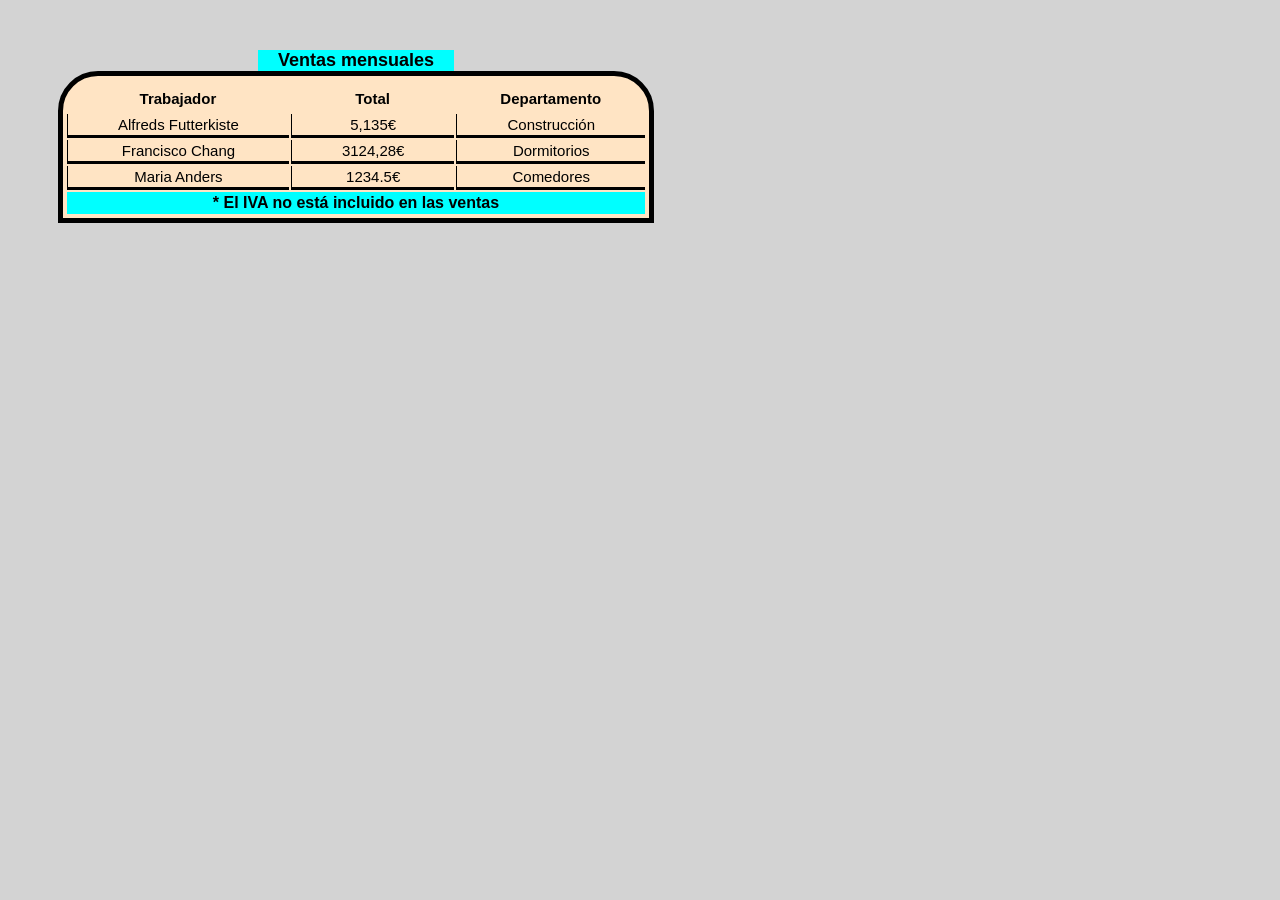
<file: Border-radius/index.html>
<!DOCTYPE html>
<html lang="es">

<head>
    <meta charset="UTF-8">
    <meta http-equiv="X-UA-Compatible" content="IE=edge">
    <meta name="viewport" content="width=device-width, initial-scale=1.0">
    <title>Ejercicio Columnas</title>
    <link rel="stylesheet" href="style.css">
</head>

<body>
    <main>
         <table class="presupuesto">
            <caption>Ventas mensuales</caption>
            <tr>
                <th>Trabajador</th>
                <th>Total</th>
                <th>Departamento</th>
            </tr>
            <tr>
                <td>Alfreds Futterkiste</td>
                <td>5,135€</td>
                <td>Construcción</td>
            </tr>
            <tr>
                <td>Francisco Chang</td>
                <td>3124,28€</td>
                <td>Dormitorios</td>
            </tr>
            <tr>
                <td>Maria Anders</td>
                <td>1234.5€</td>
                <td>Comedores</td>
            </tr>
            <tr>
                <td class="iva" colspan="3">* El IVA no está incluido en las ventas</td>
            </tr>
         </table>
    </main>
</body>

</html>
</file>
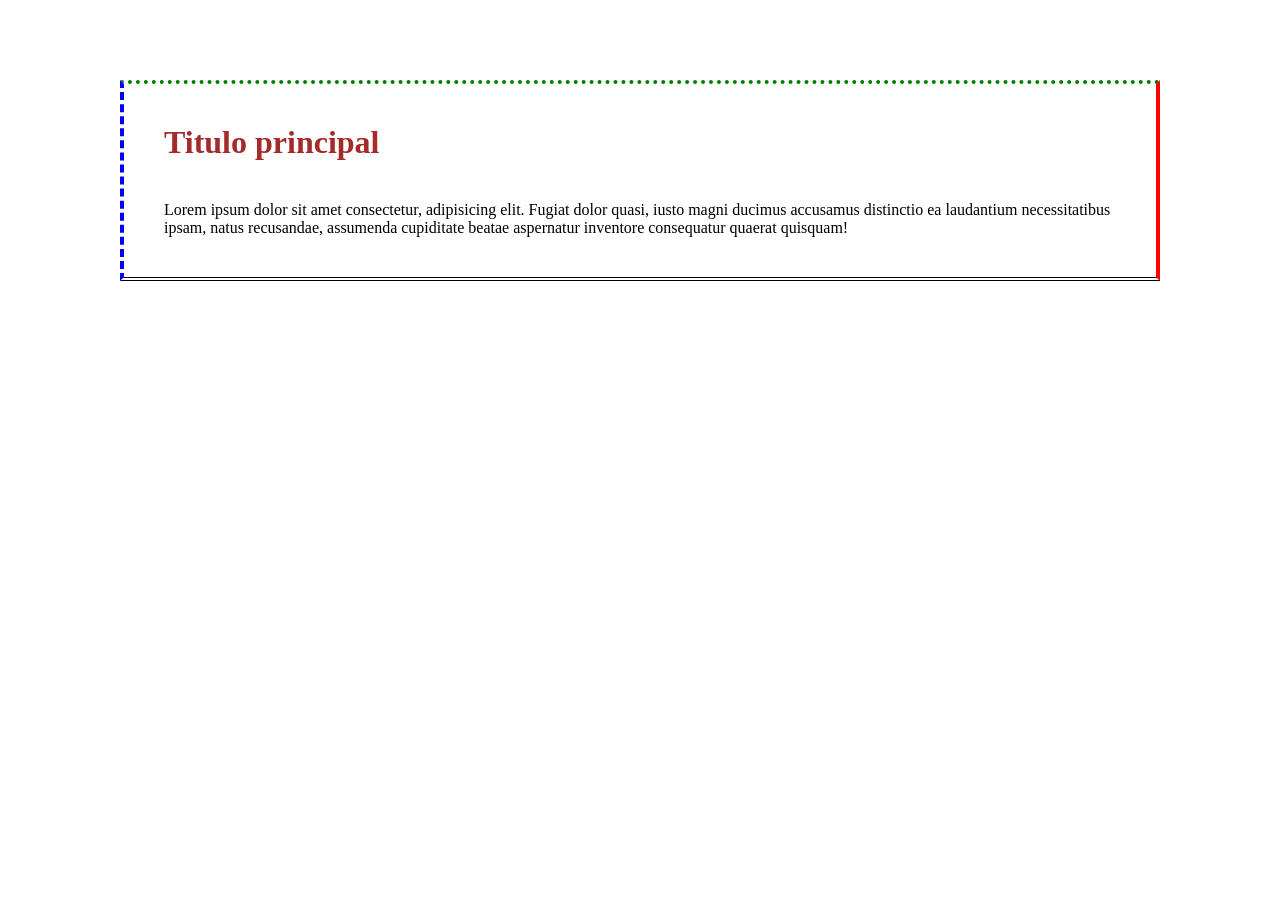
<file: Border/index.html>
<!DOCTYPE html>
<html lang="es">

<head>
    <meta charset="UTF-8">
    <meta http-equiv="X-UA-Compatible" content="IE=edge">
    <meta name="viewport" content="width=device-width, initial-scale=1.0">
    <title>Ejercicio Columnas</title>
    <link rel="stylesheet" href="style.css">
</head>

<body>
    <main>
        <h1>Titulo principal</h1>
        <p>Lorem ipsum dolor sit amet consectetur, adipisicing elit. Fugiat dolor quasi, iusto magni ducimus accusamus
            distinctio ea laudantium necessitatibus ipsam, natus recusandae, assumenda cupiditate beatae aspernatur
            inventore consequatur quaerat quisquam!</p>
    </main>
</body>

</html>
</file>
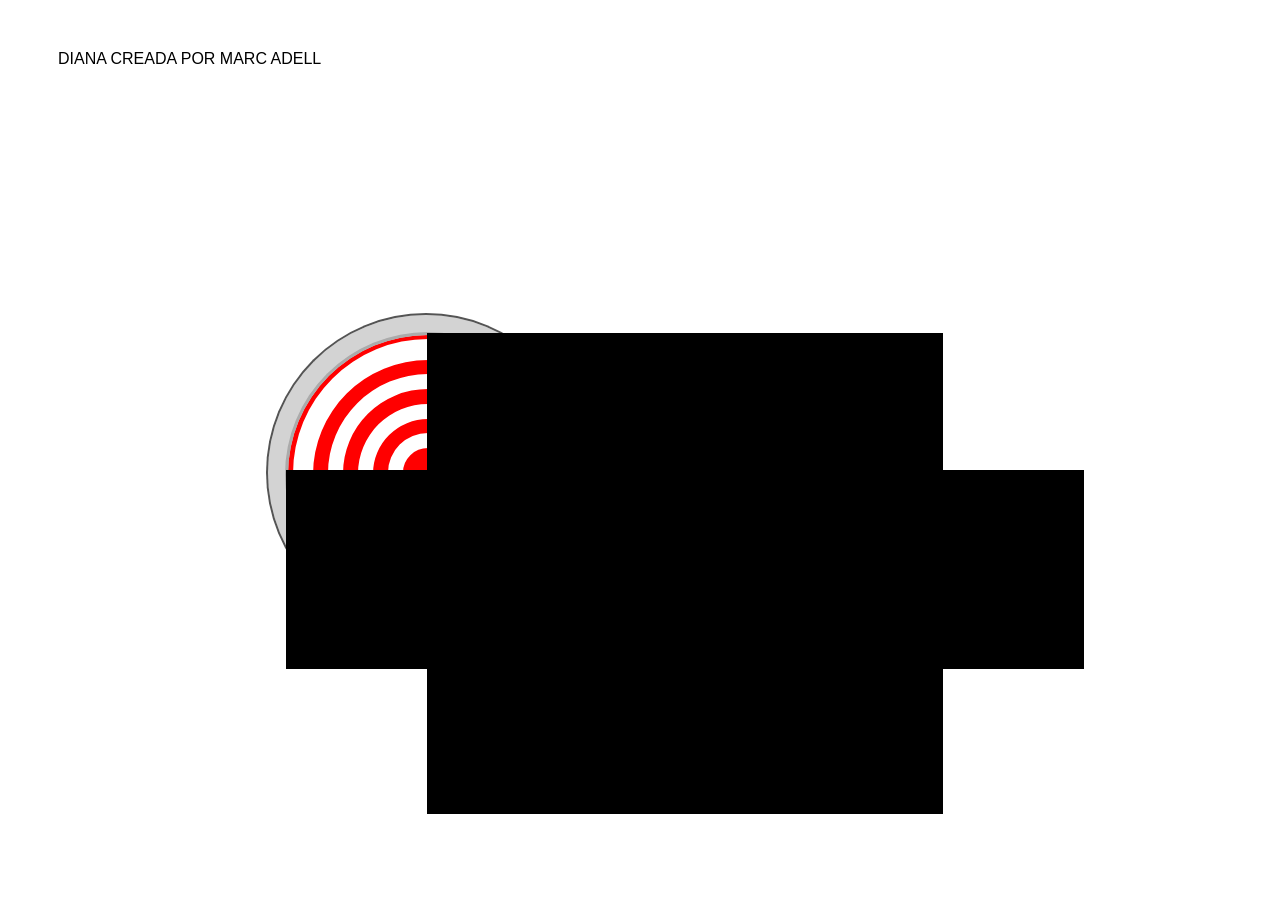
<file: Diana/index.html>
<!DOCTYPE html>
<html lang="es">

<head>
    <meta charset="UTF-8">
    <meta http-equiv="X-UA-Compatible" content="IE=edge">
    <meta name="viewport" content="width=device-width, initial-scale=1.0">
    <title>Ejercicio Columnas</title>
    <link rel="stylesheet" href="style.css">
</head>

<body>
    <div class="container">
        <div>DIANA CREADA POR MARC ADELL</div>
        <div class="linea-horizontal"></div>
        <div class="linea-vertical"></div>
        <div class="forma3"></div>
        <div class="forma4"></div>
        <div class="forma5"></div>
        <div class="forma6"></div>
        <div class="forma7"></div>
        <div class="forma8"></div>
        <div class="forma9"></div>
        <div class="forma10"></div>
        <div class="forma11"></div>
        <div class="forma12"></div>
        <div class="forma0"></div>
        
    </div>
</body>

</html>
</file>
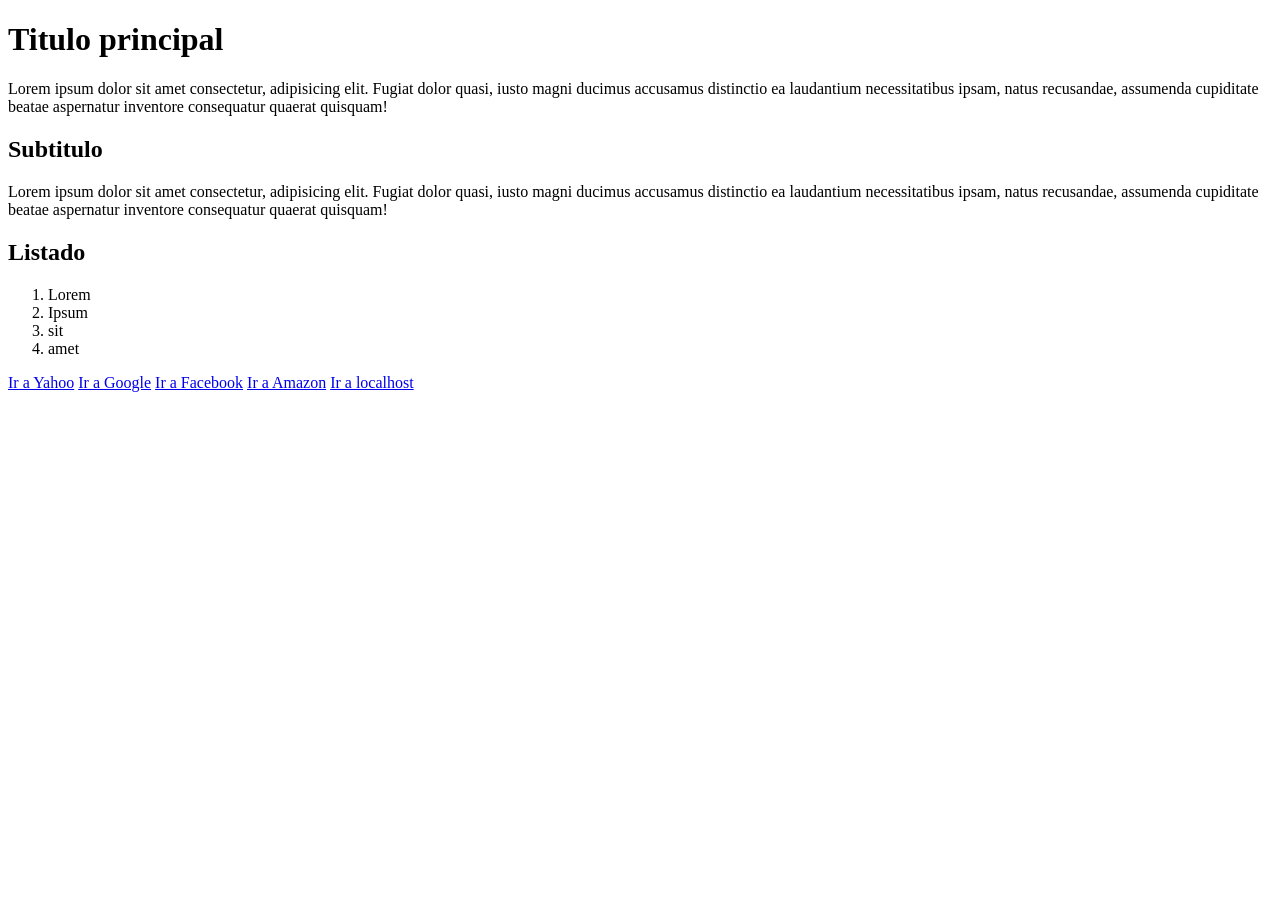
<file: Ejercicio_2/index.html>
<!DOCTYPE html>
<html lang="es">

<head>
    <meta charset="UTF-8">
    <meta http-equiv="X-UA-Compatible" content="IE=edge">
    <meta name="viewport" content="width=device-width, initial-scale=1.0">
    <title>Document</title>
    <link rel="stylesheet" href="style.css">
</head>

<body>
    <main>
        <h1 id="title-1">Titulo principal</h1>
        <p>Lorem ipsum dolor sit amet consectetur, adipisicing elit. Fugiat dolor quasi, iusto magni ducimus accusamus
            distinctio ea laudantium necessitatibus ipsam, natus recusandae, assumenda cupiditate beatae aspernatur
            inventore consequatur quaerat quisquam!</p>
        <h2 class="title-2">Subtitulo</h2>
        <p>Lorem ipsum dolor sit amet consectetur, adipisicing elit. Fugiat dolor quasi, iusto magni ducimus accusamus
            distinctio ea laudantium necessitatibus ipsam, natus recusandae, assumenda cupiditate beatae aspernatur
            inventore consequatur quaerat quisquam!</p>
        <h2 class="title-2">Listado</h2>
        <ol>
            <li class="bg-yellow">Lorem</li>
            <li class="bg-yellow">Ipsum</li>
            <li class="bg-yellow">sit</li>
            <li class="bg-yellow">amet</li>
        </ol>
        <a href="https://www.yahoo.com">Ir a Yahoo</a>
        <a href="https://www.google.es">Ir a Google</a>
        <a href="https://www.facebook.es">Ir a Facebook</a>
        <a href="https://www.amazon.com">Ir a Amazon</a>
        <a href="http://127.0.0.1:5500/">Ir a localhost</a>
        
    </main>
</body>

</html>
</file>
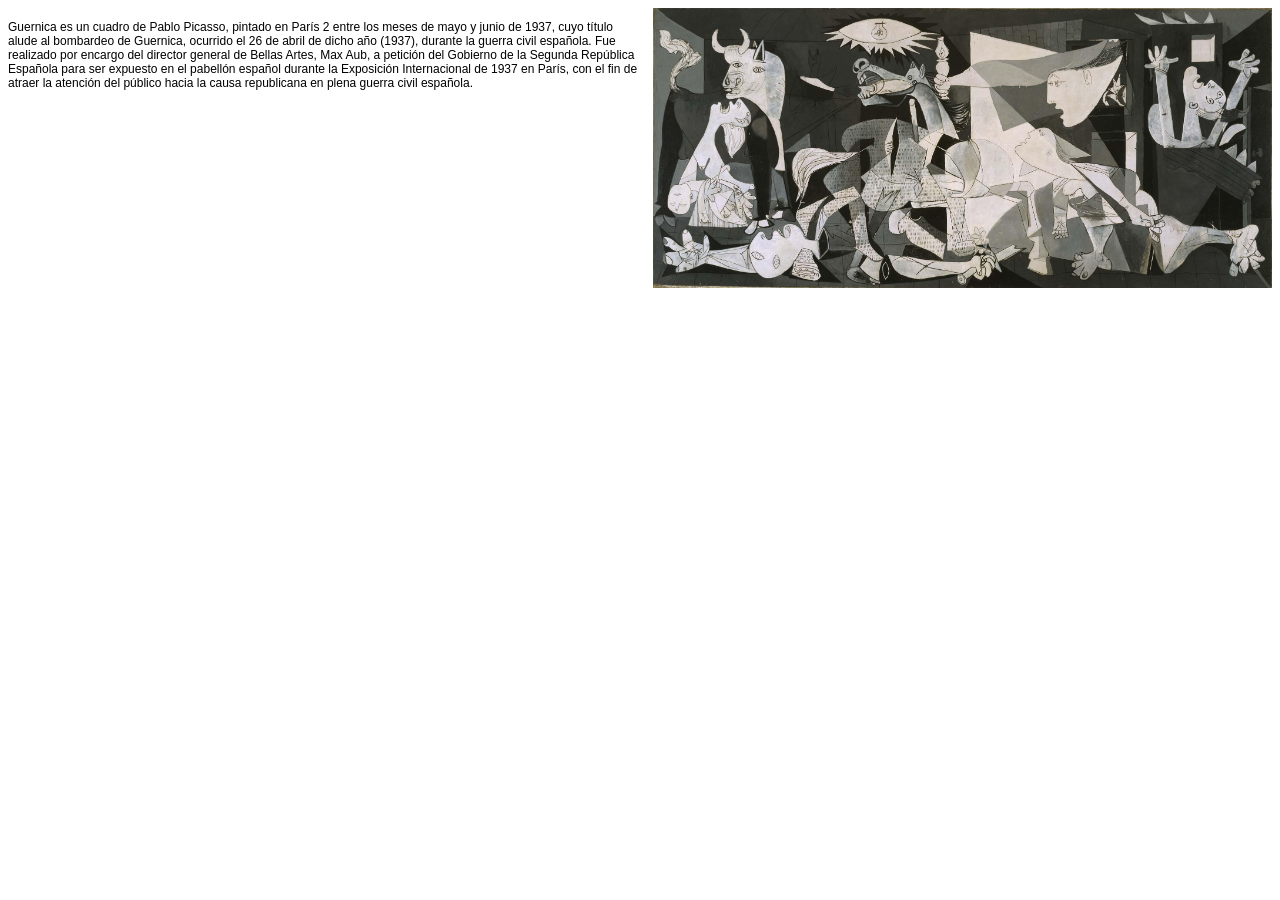
<file: Float/index.html>
<!DOCTYPE html>
<html lang="es">

<head>
    <meta charset="UTF-8">
    <meta http-equiv="X-UA-Compatible" content="IE=edge">
    <meta name="viewport" content="width=device-width, initial-scale=1.0">
    <title>Ejercicio Float</title>
    <link rel="stylesheet" href="style.css">
</head>

<body>
    <p class="texto">Guernica es un cuadro de Pablo Picasso, pintado en París 2​ entre los meses de mayo y junio de 1937, cuyo título alude al bombardeo de Guernica, ocurrido el 26 de abril de dicho año (1937), durante la guerra civil española. Fue realizado por encargo del director general de Bellas Artes, Max Aub, a petición del Gobierno de la Segunda República Española para ser expuesto en el pabellón español durante la Exposición Internacional de 1937 en París, con el fin de atraer la atención del público hacia la causa republicana en plena guerra civil española.</p>
    <img src="cuadro.jpg" class="imagen">
</body>

</html>
</file>
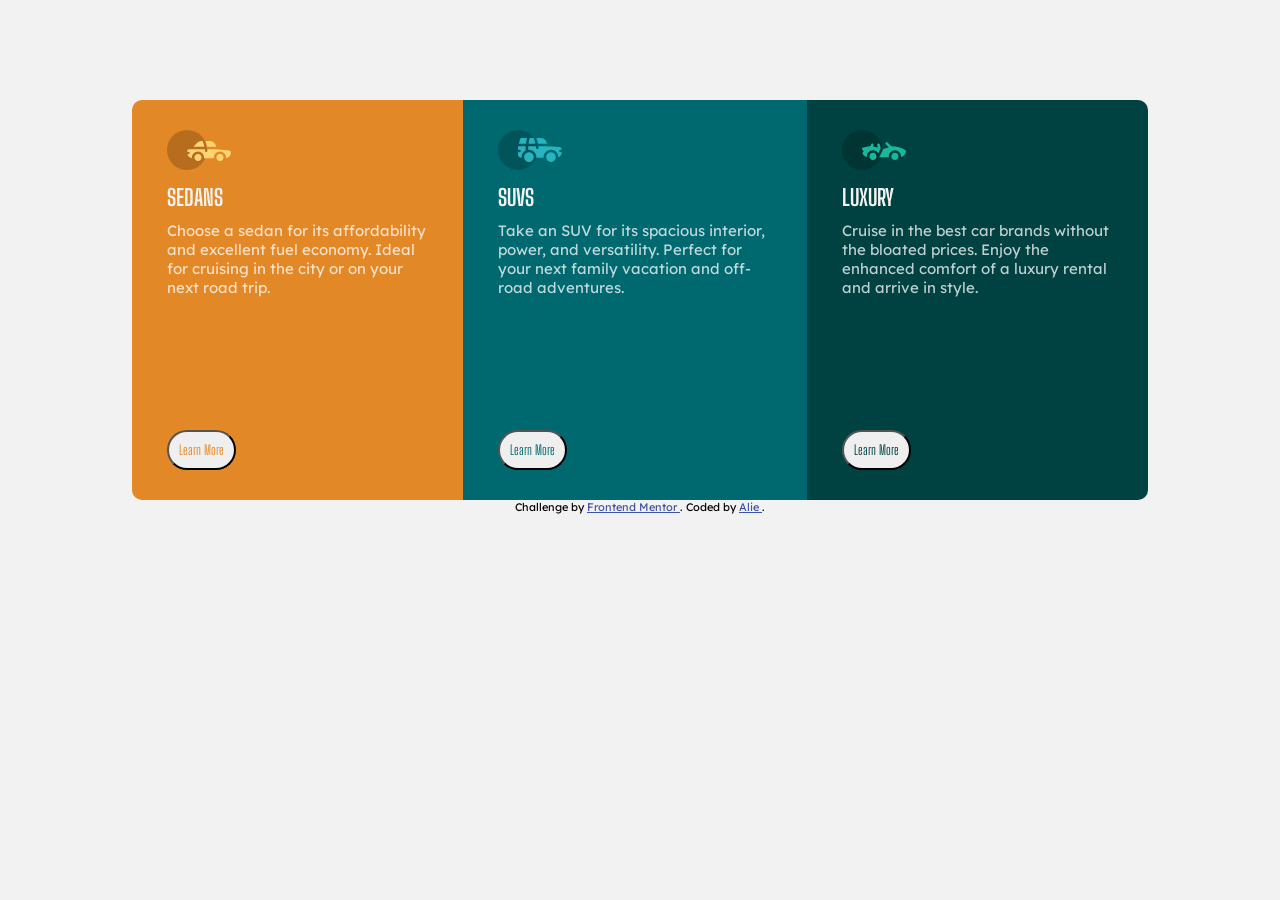
<file: Front_End_Mentor/index.html>
<!DOCTYPE html>
<html lang="en">
  <head>
    <meta charset="UTF-8" />
    <meta
      name="viewport"
      content="width=device-width, initial-scale=1.0" />
    <!-- displays site properly based on user's device -->

    <link
      rel="icon"
      type="image/png"
      sizes="32x32"
      href="./images/favicon-32x32.png" />
    <link
      rel="stylesheet"
      href="style.css" />
    <title>Frontend Mentor | 3-column preview card component</title>

    <!-- Feel free to remove these styles or customise in your own stylesheet 👍 -->
    <style>
      .attribution {
        font-size: 11px;
        text-align: center;
      }
      .attribution a {
        color: hsl(228, 45%, 44%);
      }
    </style>
  </head>
  <body>
    <main>
      <div class="box sedan">
        <p>
          <img
            src="images/icon-sedans.svg"
            alt="Sedan icon" />
        </p>
        <h2>SEDANS</h2>
        <p>
          Choose a sedan for its affordability and excellent fuel economy. Ideal
          for cruising in the city or on your next road trip.
        </p>
        <p>
          <button>Learn More</button>
        </p>
      </div>
      <div class="box suv">
        <p>
          <img
            src="images/icon-suvs.svg"
            alt="SUVs icon" />
        </p>
        <h2>SUVS</h2>
        <p>
          Take an SUV for its spacious interior, power, and versatility. Perfect
          for your next family vacation and off-road adventures.
        </p>
        <p>
          <button>Learn More</button>
        </p>
      </div>
      <div class="box luxury">
        <p>
          <img
            src="images/icon-luxury.svg"
            alt="Luxury car icon" />
        </p>
        <h2>LUXURY</h2>
        <p>
          Cruise in the best car brands without the bloated prices. Enjoy the
          enhanced comfort of a luxury rental and arrive in style.
        </p>
        <p>
          <button>Learn More</button>
        </p>
      </div>
    </main>
    <div class="attribution">
      Challenge by
      <a
        href="https://www.frontendmentor.io?ref=challenge"
        target="_blank">
        Frontend Mentor </a
      >. Coded by <a href="https://github.com/alieneon"> Alie </a>.
    </div>
  </body>
</html>
</file>
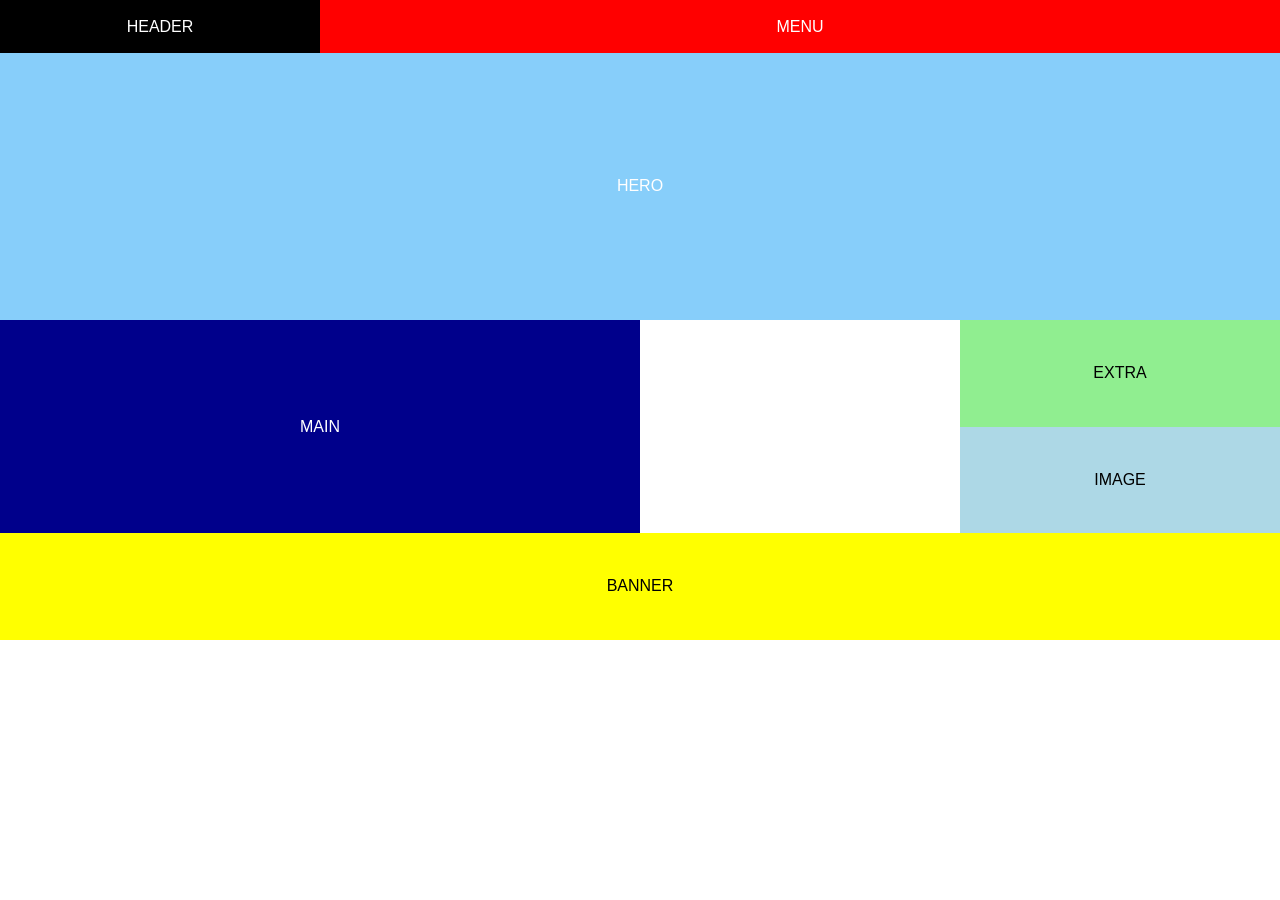
<file: Grid/index.html>
<!DOCTYPE html>
<html lang="es">

<head>
    <meta charset="UTF-8">
    <meta http-equiv="X-UA-Compatible" content="IE=edge">
    <meta name="viewport" content="width=device-width, initial-scale=1.0">
    <title>Ejercicio Grid</title>
    <link rel="stylesheet" href="style.css">
</head>

<body>
    <div class="box txt-white header">HEADER</div>
    <div class="box txt-white menu">MENU</div>
    <div class="box txt-white hero">HERO</div>
    <div class="box txt-white main">MAIN</div>
    <div class="box banner">BANNER</div>
    <div class="box extra">EXTRA</div>
    <div class="box image">IMAGE</div>
</body>

</html>
</file>
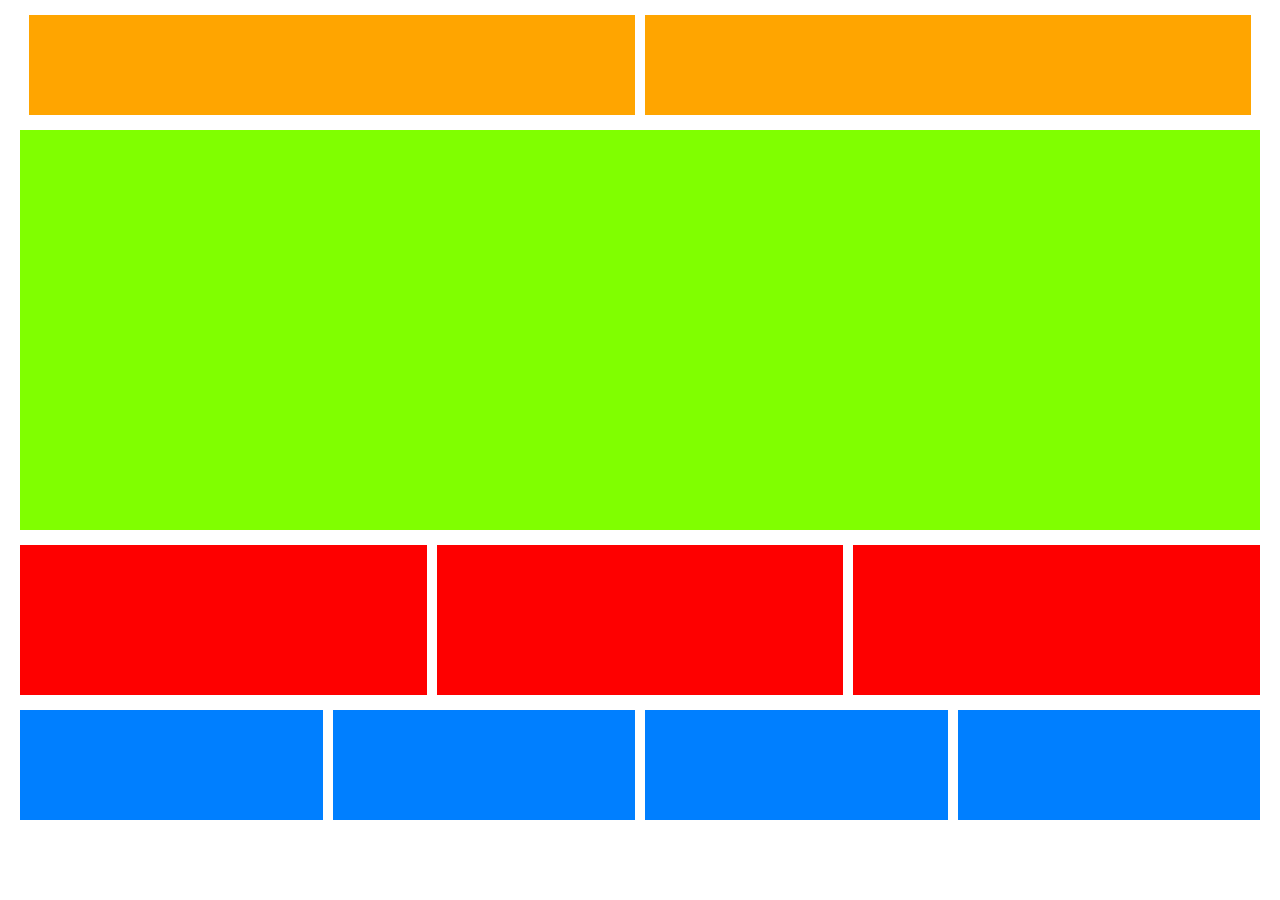
<file: Media_Query/index.html>
<!DOCTYPE html>
<html lang="es">

<head>
    <meta charset="UTF-8">
    <meta http-equiv="X-UA-Compatible" content="IE=edge">
    <meta name="viewport" content="width=device-width, initial-scale=1.0">
    <title>Ejercicio Float + Clear</title>
    <link rel="stylesheet" href="style.css">
</head>

<body>
    <div class="container">
        <aside></aside>
        <aside></aside>
    </div>
    <div class="container1">
        <article></article>
    </div>
    <div class="container2">
        <header></header>
        <header></header>
        <header></header>
    </div>
    <div class="container3">
        <nav></nav>
        <nav></nav>
        <nav></nav>
        <nav></nav>   
    </div>   
</body>

</html>
</file>
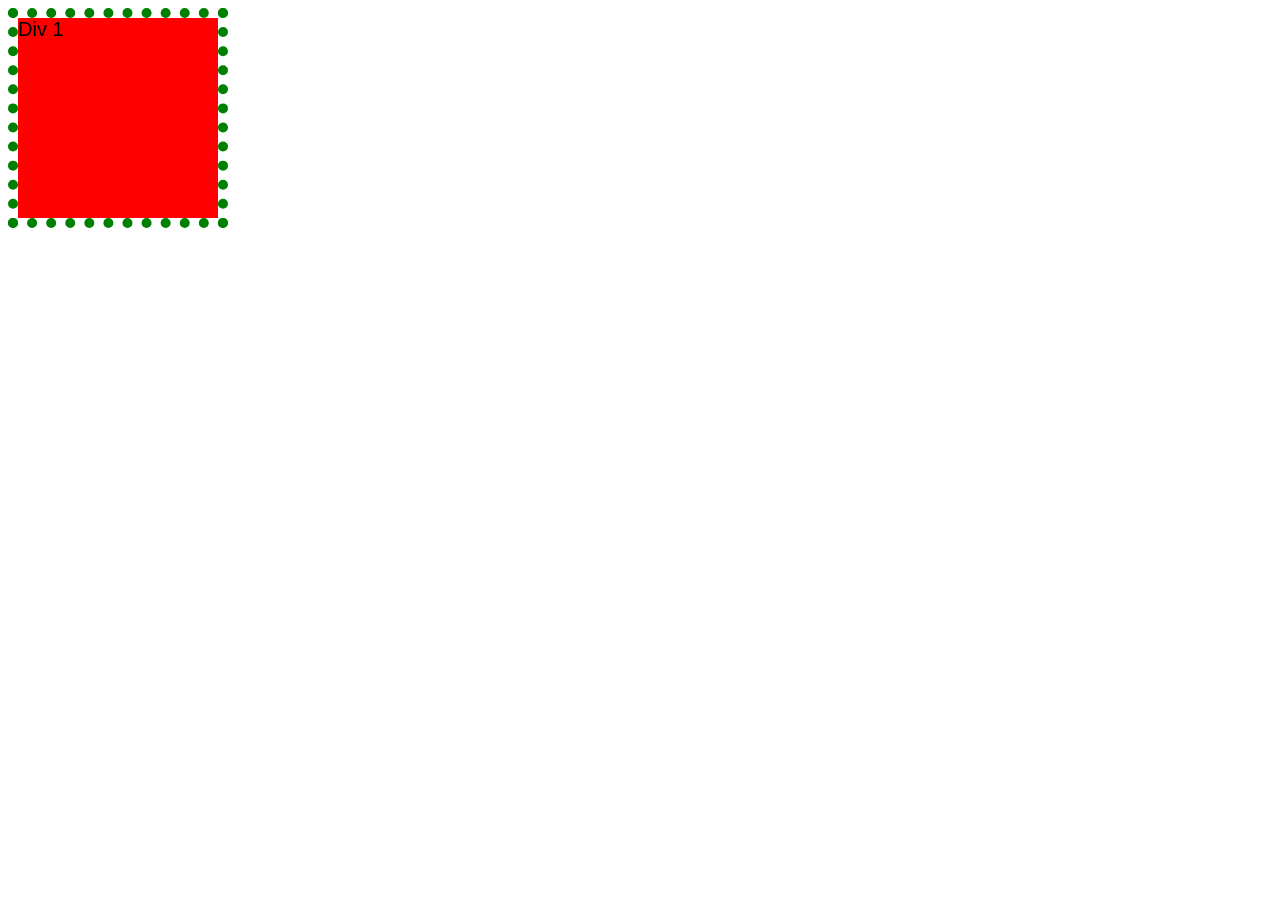
<file: Outline/index.html>
<!DOCTYPE html>
<html lang="es">

<head>
    <meta charset="UTF-8">
    <meta http-equiv="X-UA-Compatible" content="IE=edge">
    <meta name="viewport" content="width=device-width, initial-scale=1.0">
    <title>Ejercicio Columnas</title>
    <link rel="stylesheet" href="style.css">
</head>

<body>
    <div class="container">
        <div class="texto">Div 1</div>
    </div>
</body>

</html>
</file>
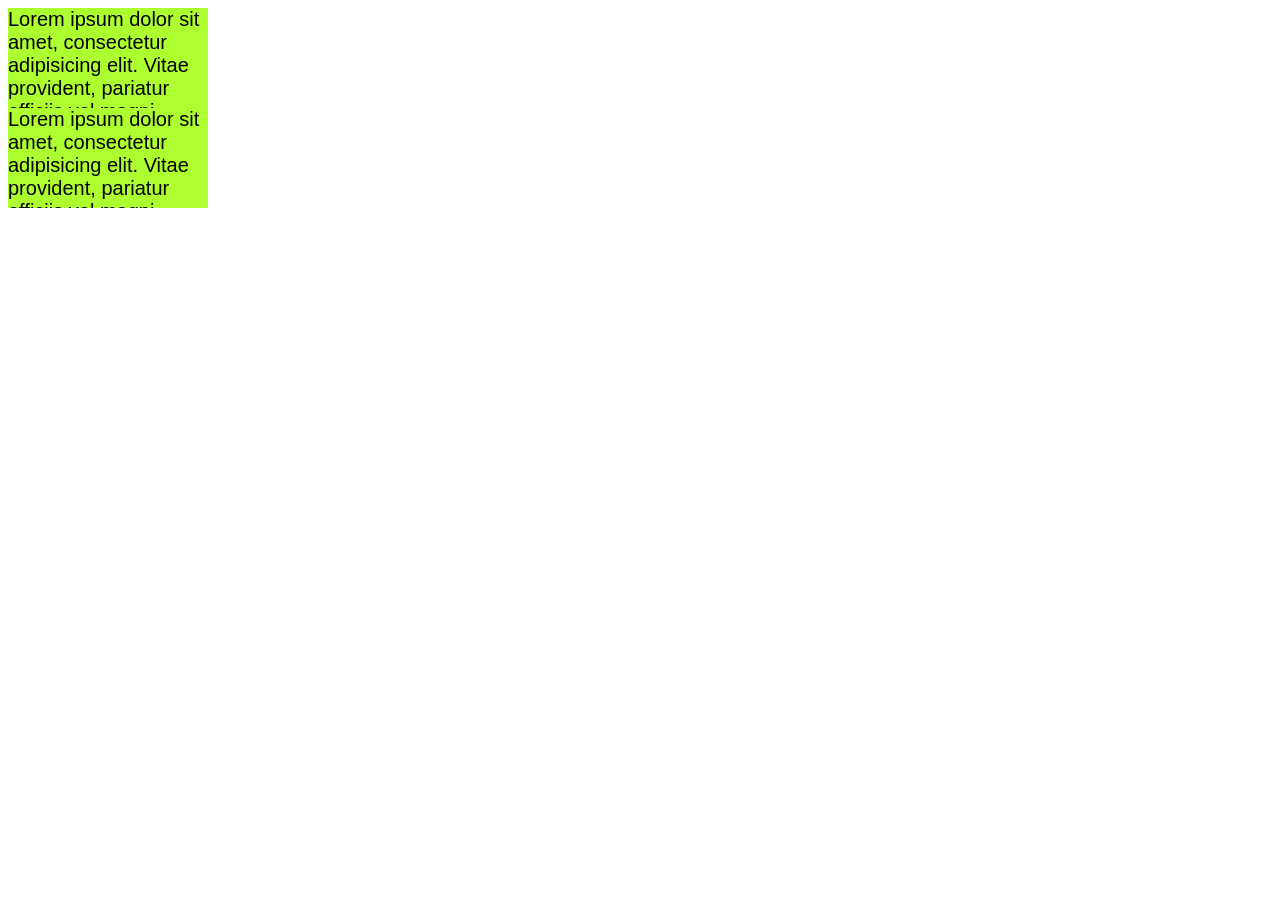
<file: Overflow/index.html>
<!DOCTYPE html>
<html lang="es">

<head>
    <meta charset="UTF-8">
    <meta http-equiv="X-UA-Compatible" content="IE=edge">
    <meta name="viewport" content="width=device-width, initial-scale=1.0">
    <title>Ejercicio Columnas</title>
    <link rel="stylesheet" href="style.css">
</head>

<body>
    <div>
        <div class="span">Lorem ipsum dolor sit amet, consectetur adipisicing elit. Vitae provident, pariatur officiis vel magni voluptate, impedit illo in sit similique explicabo voluptates libero voluptatibus quisquam amet. Facilis nam sapiente optio.</div>
        <div class="span">Lorem ipsum dolor sit amet, consectetur adipisicing elit. Vitae provident, pariatur officiis vel magni voluptate, impedit illo in sit similique explicabo voluptates libero voluptatibus quisquam amet. Facilis nam sapiente optio.</div>
    </div>
</body>

</html>
</file>
<file: Border-radius/style.css>
html{
    background-color: lightgrey;
    font-family: Arial, Helvetica, sans-serif;
    font-size: 15px;
}

caption{
    font-weight: bold;
    font-size: 18px;
    background-color: aqua;
    margin: 0px 200px 0 200px;
}

.presupuesto{
    padding: 2px;
    margin: 50px;
    border: 5px solid black;
    border-top-left-radius: 40px;
    border-top-right-radius: 40px;
    text-align: center;
    background-color: bisque;
}

th{
    font-weight: bold;
    padding: 10px 0 5px 0;
}

td{
    padding: 2px 50px 2px 50px;
    border-bottom: 3px solid black;
    border-left: 1px solid black;
}

.iva{
    border: 0px;
    font-weight: bold;
    font-size: 16px;
    background-color: aqua;
}
</file>
<file: Border/style.css>
*{
    margin: 40px;
}

h1{
    color: brown;
}

main{
    border-top: 4px dotted green;
    border-bottom: 4px double black;
    border-right: 4px solid red;
    border-left: 4px dashed blue;

}
</file>
<file: Diana/style.css>
html{
    font-family: Arial, Helvetica, sans-serif;
    font-size: 16px;
}

.container{
   margin: 50px;
}


.forma3{
    margin-top: 267px;
    margin-left: 230px;
    width: 260px;
    height: 260px;
    position: fixed;
    padding: 5px 8px 10px 8px;
    background-color: red;
    border: 2px solid red;
    outline: 3px inset white;
    border-radius: 50%;
    z-index: 980;
}

.linea-horizontal, .linea-vertical{
    position: absolute;
    background-color: black;
    z-index: 999;
}

.linea-horizontal{
    top: 333px;
    left: 427px;
    right: 337px;
    bottom: 86px;
}

.linea-vertical{
    top: 470px;
    left: 286px;
    right: 196px;
    bottom: 231px;
}

.forma4{
    margin-top: 247px;
    margin-left: 210px;
    width: 300px;
    height: 300px;
    position: fixed;
    padding: 5px 8px 10px 8px;
    background-color: lightgray;
    outline: 2px outset black;
    border-radius: 50%;
    z-index: 979;
}

.forma5{
    margin-top: 271px;
    margin-left: 235px;
    width: 250px;
    height: 250px;
    position: fixed;
    padding: 5px 8px 10px 8px;
    background-color: white;
    border: 2px solid white;
    border-radius: 50%;
    z-index: 980;
}

.forma6{
    margin-top: 292px;
    margin-left: 255px;
    width: 210px;
    height: 210px;
    position: fixed;
    padding: 5px 8px 10px 8px;
    background-color: red;
    border: 2px solid red;
    border-radius: 50%;
    z-index: 980;
}

.forma7{
    margin-top: 306px;
    margin-left: 270px;
    width: 180px;
    height: 180px;
    position: fixed;
    padding: 5px 8px 10px 8px;
    background-color: white;
    border: 2px solid white;
    border-radius: 50%;
    z-index: 980;
}

.forma8{
    margin-top: 321px;
    margin-left: 285px;
    width: 150px;
    height: 150px;
    position: fixed;
    padding: 5px 8px 10px 8px;
    background-color: red;
    border: 2px solid red;
    border-radius: 50%;
    z-index: 980;
}

.forma9{
    margin-top: 336px;
    margin-left: 300px;
    width: 120px;
    height: 120px;
    position: fixed;
    padding: 5px 8px 10px 8px;
    background-color: white;
    border: 2px solid white;
    border-radius: 50%;
    z-index: 980;
}

.forma10{
    margin-top: 351px;
    margin-left: 315px;
    width: 90px;
    height: 90px;
    position: fixed;
    padding: 5px 8px 10px 8px;
    background-color: red;
    border: 2px solid red;
    border-radius: 50%;
    z-index: 980;
}

.forma11{
    margin-top: 365px;
    margin-left: 330px;
    width: 60px;
    height: 60px;
    position: fixed;
    padding: 5px 8px 10px 8px;
    background-color: white;
    border: 2px solid white;
    border-radius: 50%;
    z-index: 980;
}

.forma12{
    margin-top: 380px;
    margin-left: 345px;
    width: 30px;
    height: 30px;
    position: fixed;
    padding: 5px 8px 10px 8px;
    background-color: red;
    border: 2px solid red;
    border-radius: 50%;
    z-index: 980;
}
</file>
<file: Ejercicio_2/style.css>
/* Ejercicio 1 */
*{

}

/* Ejercicio 2 */
p{

}

/* Ejercicio 3 */
#title-1{

}

/* Ejercicio 4 */
.bg-yellow{

}

/* Ejercicio 5 */
[id]{

}

/* Ejercicio 6 */
[id=title-1]{

}

/* Ejercicio 7 */
[href="https://www.yahoo.com"]{

}

/* Ejercicio 8 */
[class^="title"]{

}

/* Ejercicio 9 */
[href$=".com"]{

}


/* Ejercicio 10 */
[class|="title, title-1, title-2"]{

}

/* Ejercicio 11 */
[href*="127"]{

}

/* Ejercicio 12 */
[href^="http"]{

}

/* Ejercicio 13 */
a, p, h1{

}

/* Ejercicio 14 */
main .p{

}


/* Ejercicio 15 */
h1 + p{

}

/* Ejercicio 16 */
h1 + a{

}

/* Ejercicio 17 */
main > a{

}
</file>
<file: Float/style.css>
html{
    font-family: Arial, Helvetica, sans-serif;
    font-size: 12px;
}


.texto{
    width: 50%;
    float: left;
}

.imagen{
    width: 49%;
    float: right;
}
</file>
<file: Front_End_Mentor/style.css>
@import url("https://fonts.googleapis.com/css2?family=Big+Shoulders+Display:wght@700&family=Lexend+Deca&display=swap");

* {
  margin: 0px;
  box-sizing: border-box;
}

body {
  font-family: "Lexend Deca";
  padding: 20px;
  font-size: 15px;
  background-color: hsl(0, 0%, 95%);
  width: 95vw;
  margin: auto;
}

p {
  color: hsla(0, 0%, 100%, 0.75);
}

h2,
button {
  font-family: "Big Shoulders Display";
  color: hsl(0, 0%, 95%);
}

.sedan {
  background-color: hsl(31, 77%, 52%);
}

.suv {
  background-color: hsl(184, 100%, 22%);
}

.luxury {
  background-color: hsl(179, 100%, 13%);
}

.sedan button {
  color: hsl(31, 77%, 52%);
}

.suv button {
  color: hsl(184, 100%, 22%);
}

.luxury button {
  color: hsl(179, 100%, 13%);
}

.box {
  padding: 20px;
  position: relative;
}

button {
  position: absolute;
  bottom: 30px;
  padding: 10px;
  border-radius: 50vh;
  -webkit-border-radius: 50vh;
  -moz-border-radius: 50vh;
  -ms-border-radius: 50vh;
  -o-border-radius: 50vh;
}

h2,
p {
  margin: 10px auto;
  width: 90%;
}

main {
  overflow: hidden;
  border-radius: 10px;
  -webkit-border-radius: 10px;
  -moz-border-radius: 10px;
  -ms-border-radius: 10px;
  -o-border-radius: 10px;
}

@media (width <= 768px) {
  .box {
    height: 300px;
  }
}

@media (width > 768px) {
  main {
    display: flex;
  }
  .box {
    height: 400px;
  }
  body {
    padding: 100px;
  }
}
</file>
<file: Grid/style.css>
*{
  margin: 0;
  font-family: Arial, Helvetica, sans-serif;
  box-sizing: border-box;
}

.box {
  text-align: center;
}

.txt-white {
  color: white;
}

.header {
  background-color: black;
}

.menu {
  background-color: red;
}

.hero {
  background-color: lightskyblue;
}

.main {
  background-color: darkblue;
}

.banner {
  background-color: yellow;
}

.extra {
  background-color: lightgreen;
}

.image {
  background-color: lightblue;
}

@media (width >= 1024px) {
    body {
      --rows: 12;
      height: 50vw;
      display: grid;
      grid-template-columns: repeat(4, 1fr);
      grid-template-rows: repeat(var(--rows), 1fr);
    }
    
    .box {
      --box-height: calc(var(--rowspan) * 50vw / var(--rows));
      line-height: var(--box-height);
    }
    
    .header {
        --rowspan: 1;
        grid-row: 1 / span var(--rowspan);
        grid-column: 1 / span 1;
    }
    
    .menu {
        --rowspan: 1;
        grid-row: 1 / span var(--rowspan);
        grid-column: 2 / span 3;
    }
    
    .hero {
        --rowspan: 5;
        grid-row: 2 / span var(--rowspan);
        grid-column: 1 / span 4;
    }
    
    .main {
        --rowspan: 4;
        grid-row: 7 / span var(--rowspan);
        grid-column: 1 / span 2;
    }
    
    .banner {
        --rowspan: 2;
        grid-row: 11 / span var(--rowspan);
        grid-column: 1 / span 4;
    }
    
    .extra {
        --rowspan: 2;
        grid-row: 7 / span var(--rowspan);
        grid-column: 4 / span 1;
    }
    
    .image {
        --rowspan: 2;
        grid-row: 9 / span var(--rowspan);
        grid-column: 4 / span 1;
    } 
}

@media (425px < width < 1024px) {
  body {
    --rows: 11;
    height: 100vw;
    display: grid;
    grid-template-columns: repeat(4, 1fr);
    grid-template-rows: repeat(var(--rows), 1fr);
  }

  .box {
    --box-height: calc(var(--rowspan) * 100vw / var(--rows));
    line-height: var(--box-height);
  }

  .header {
    --rowspan: 1;
    grid-row: 1 / span var(--rowspan);
    grid-column: 1 / span 4;
  }

  .menu {
    --rowspan: 7;
    grid-row: span var(--rowspan) / -1;
    grid-column: 1 / span 1;
  }

  .hero {
    --rowspan: 3;
    grid-row: 2 / span var(--rowspan);
    grid-column: 1 / span 4;
  }

  .main {
    --rowspan: 3;
    grid-row: 5 / span var(--rowspan);
    grid-column: 2 / span 3;
  }

  .banner {
    --rowspan: 2;
    grid-row: 8 / span var(--rowspan);
    grid-column: 2 / span 3;
  }

  .extra {
    --rowspan: 2;
    grid-row: 10 / span var(--rowspan);
    grid-column: 2 / span 2;
  }

  .image {
    --rowspan: 2;
    grid-row: 10 / span var(--rowspan);
    grid-column: 4 / span 1;
  }
}

@media (width <= 425px) {
  .box {
    line-height: var(--box-height);
    height: var(--box-height);
  }

  .header {
    --box-height: 60px;
  }

  .menu {
    --box-height: 60px;
  }

  .hero {
    --box-height: 100px;
  }

  .main {
    --box-height: 100px;
  }

  .banner {
    --box-height: 85px;
  }

  .extra {
    --box-height: 85px;
  }

  .image {
    --box-height: 85px;
  }
}
</file>
<file: Media_Query/style.css>
*{
    margin: 5px;
}

.container {
    display: flex;
    justify-content: center;
}

aside{
    background-color: orange;
    width: 48.5%;
    height: 100px;
}

.container1 {
    display: flex;
    justify-content: center;
}

article{
    background-color: #80ff00;
    width: 100%;
    height: 400px;
}

.container2{
    display: flex;
    justify-content: center;
}

header{
    background-color: #fe0000;
    width: 33.3%;
    height: 150px;
}

.container3 {
    display: flex;
    justify-content: center;
}

nav{
    background-color: #007fff;
    width: 100%;
    height: 110px;
}

@media(max-width: 1024px){
    .container {
        display: flex;
        justify-content: center;
    }
    
    aside{
        background-color: orange;
        width: 48.5%;
        height: 100px;
    }
    
    .container1 {
        display: flex;
        justify-content: center;
    }
    
    article{
        background-color: #80ff00;
        width: 100%;
        height: 400px;
    }
    
    .container2{
        display: flex;
        justify-content: center;
    }
    
    header{
        background-color: #fe0000;
        width: 33.3%;
        height: 150px;
    }
    
    .container3 {
        display: flex;
        justify-content: center;
    }
    
    nav{
        background-color: #007fff;
        width: 100%;
        height: 110px;
    }
}

@media(max-width: 768px){
    .container{
        display: block;
    }
    aside{
        width: 98.5%;
        height: 100px;
    }
    .container2 {
        display: block;
    }
    header{
        width: 98.5%;
        height: 110px;
    }
    .container3{
        display: flex;
        flex-flow: row wrap;
    }
    nav{
        width: 48.4%;  
    } 
}

@media(max-width: 320px){
    .container1{
        display: block;
    }
    article{
        width: 98.5%;
        height: 150px;
    }
    .container2{
        display: block;
    }
    header{
        width: 98.5%;
        height: 250px;
    }
    .container3{
        display: block;
    }
    nav{
        width: 98.5%;
        height: 90px;
    }
}
</file>
<file: Outline/style.css>
html{
    font-family: Arial, Helvetica, sans-serif;
    font-size: 20px;
    margin: 10px; 
}

.container{
    width: 200px;
    height: 200px;
    background-color: red;
    outline: 10px dotted green;
}

.container:active{
    width: 200px;
    height: 200px;
    background-color: red;
    outline: 7px dotted black;
}
</file>
<file: Overflow/style.css>
html{
    font-family: Arial, Helvetica, sans-serif;
    font-size: 20px;
}

div{
    width: 200px;
    height: 100px;
    background-color: greenyellow;
}

.span {
    overflow: scroll;
}
</file>
